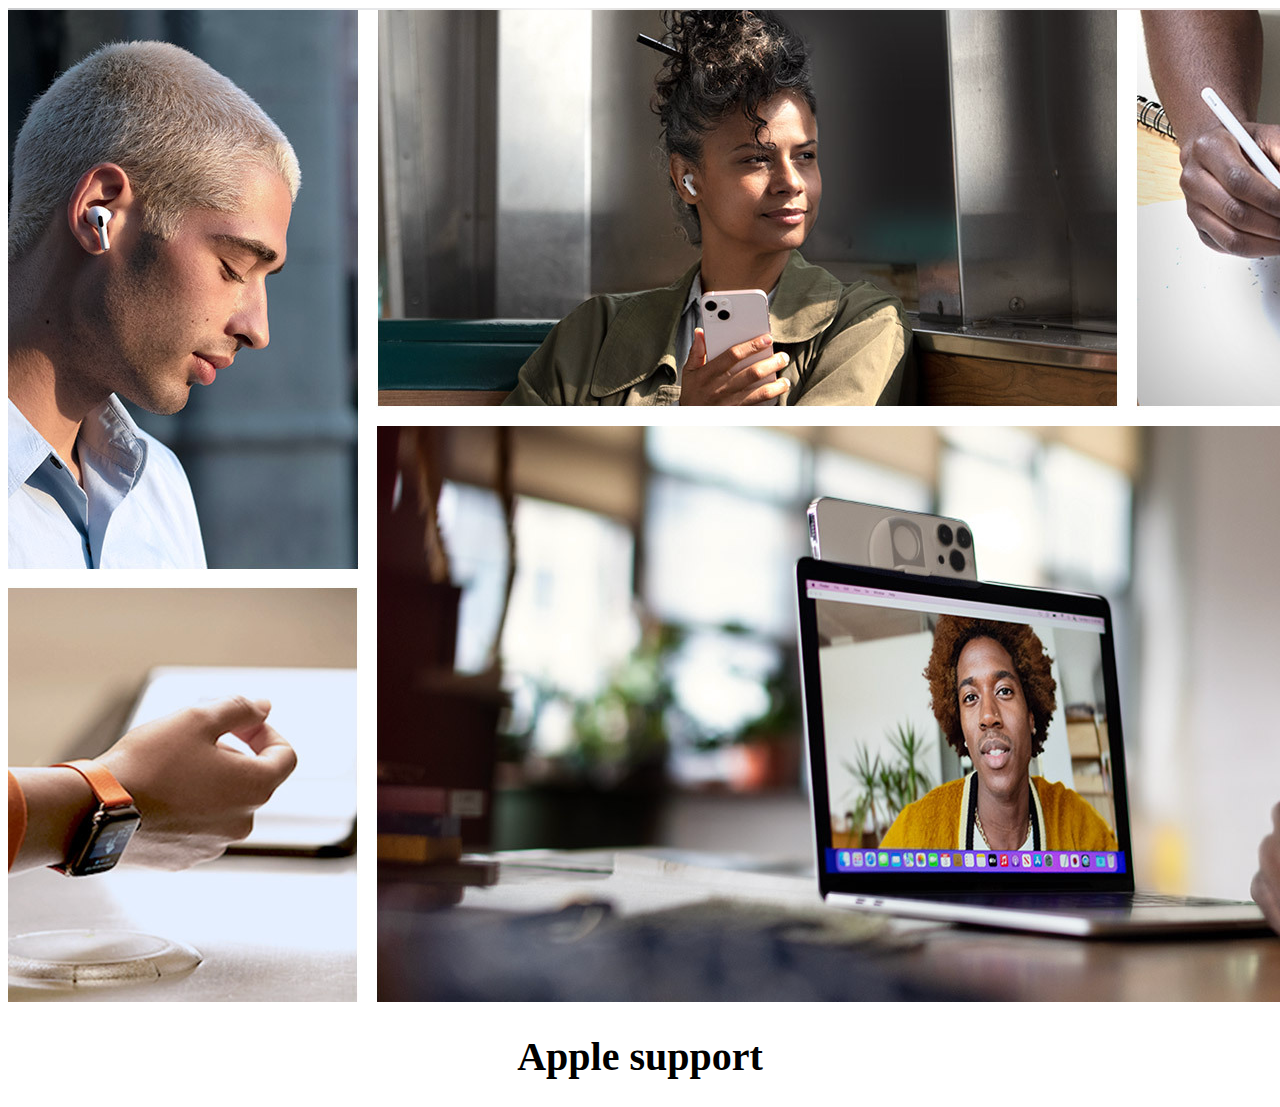
<file: page2.html>
<!DOCTYPE html>
<html lang="nl">
<head>
    <meta charset="UTF-8">
    <meta http-equiv="X-UA-Compatible" content="IE=edge">
    <meta name="viewport" content="width=device-width, initial-scale=1.0">
    <title>Document</title>
    <link href="styles/style2.css" rel="stylesheet">

</head>
<body>
    <header>
     <nav>
         
     </nav>
     <img src="images2/header-img.png" alt="">

    </header>  

 <main>
    <h1>Apple support</h1>
 </main>
    


</body>
</html>
</file>
<file: styles/style2.css>
header  img {
    width: auto;
    min-height: 326px;
}

h1 {
    font-size: 40px;
    font-weight: 600;
    text-align: center;
}
</file>
